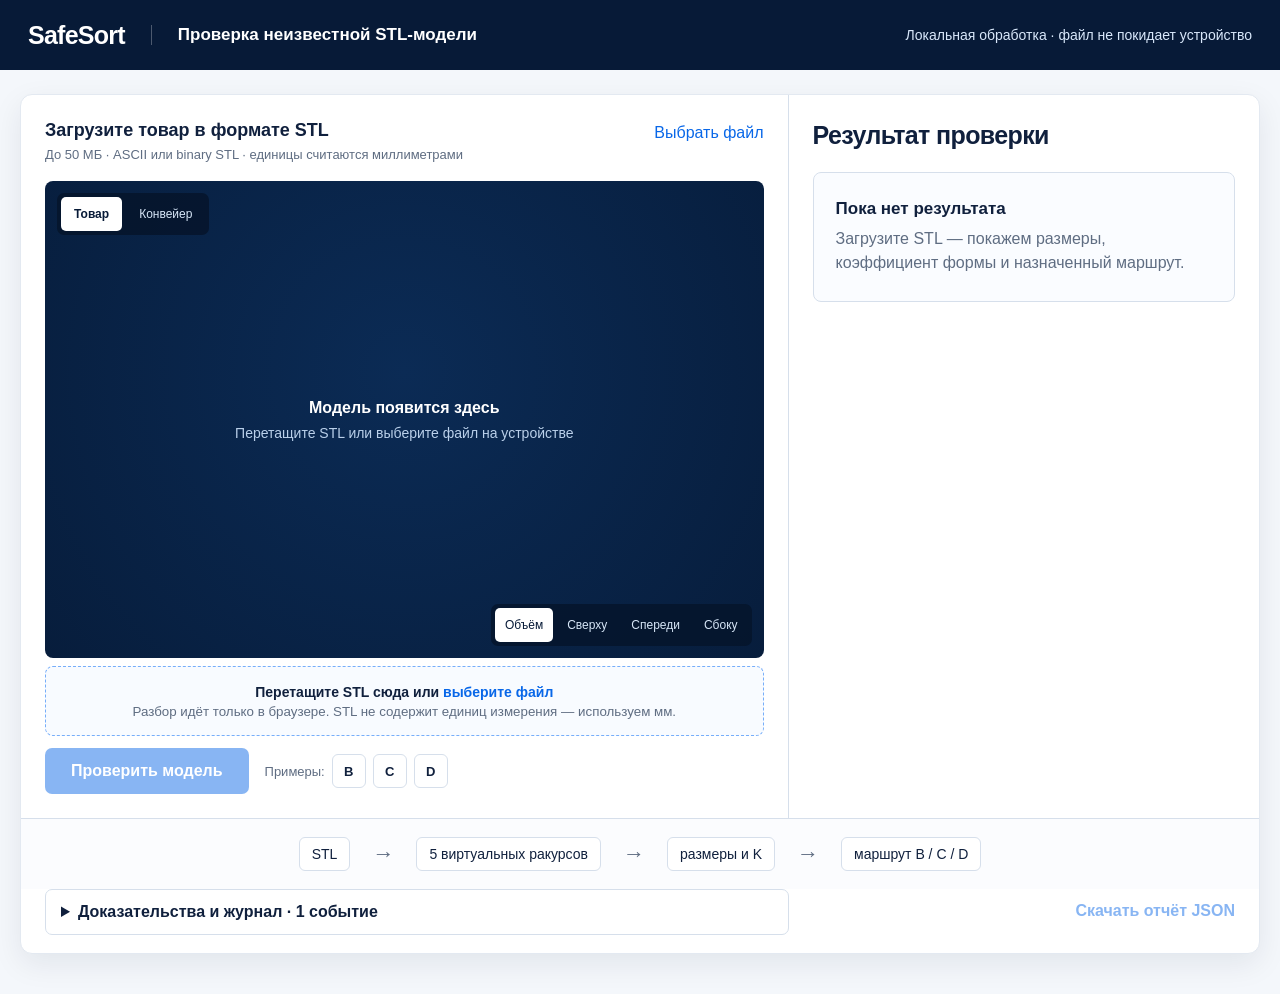
<file: web/index.html>
<!doctype html>
<html lang="ru">
<head>
  <meta charset="utf-8">
  <meta name="viewport" content="width=device-width, initial-scale=1">
  <meta name="description" content="SafeSort — локальная проверка STL-моделей и объяснимое назначение маршрута B, C или D.">
  <meta name="theme-color" content="#071a37">
  <title>SafeSort — проверка неизвестной STL-модели</title>
  <link rel="stylesheet" href="styles.css">
</head>
<body>
  <header class="topbar">
    <a class="brand" href="./" aria-label="SafeSort — на главную">SafeSort</a>
    <p class="page-title">Проверка неизвестной STL-модели</p>
    <p class="privacy-note">Локальная обработка · файл не покидает устройство</p>
  </header>

  <main class="workspace" id="main">
    <section class="model-panel" aria-labelledby="model-title">
      <div class="filebar">
        <div>
          <h1 id="model-title">Загрузите товар в формате STL</h1>
          <p id="file-meta">До 50 МБ · ASCII или binary STL · единицы считаются миллиметрами</p>
        </div>
        <button class="text-button" id="change-file" type="button">Выбрать файл</button>
      </div>

      <div class="viewer-shell" id="viewer-shell">
        <div class="mode-buttons" aria-label="Режим демонстрации">
          <button type="button" data-mode="model" aria-pressed="true">Товар</button>
          <button type="button" data-mode="conveyor" aria-pressed="false">Конвейер</button>
        </div>
        <canvas id="viewer" width="900" height="560" tabindex="0" aria-label="Трёхмерный просмотр загруженной STL-модели. Модель можно вращать перетаскиванием."></canvas>
        <div class="empty-view" id="empty-view">
          <strong>Модель появится здесь</strong>
          <span>Перетащите STL или выберите файл на устройстве</span>
        </div>
        <div class="loading-view" id="loading-view" role="status" hidden>
          <span class="spinner" aria-hidden="true"></span>
          <strong>Проверяем геометрию…</strong>
        </div>
        <div class="view-buttons" aria-label="Ракурс модели">
          <button type="button" data-view="iso" aria-pressed="true">Объём</button>
          <button type="button" data-view="top" aria-pressed="false">Сверху</button>
          <button type="button" data-view="front" aria-pressed="false">Спереди</button>
          <button type="button" data-view="side" aria-pressed="false">Сбоку</button>
        </div>
      </div>

      <label class="dropzone" id="dropzone" for="stl-input">
        <input id="stl-input" type="file" accept=".stl,model/stl,application/sla" aria-describedby="upload-help">
        <strong>Перетащите STL сюда или <span>выберите файл</span></strong>
        <small id="upload-help">Разбор идёт только в браузере. STL не содержит единиц измерения — используем мм.</small>
      </label>

      <div class="actions">
        <button class="primary-button" id="run-check" type="button" disabled>Проверить модель</button>
        <div class="examples" aria-label="Учебные примеры">
          <span>Примеры:</span>
          <button type="button" data-sample="B">B</button>
          <button type="button" data-sample="C">C</button>
          <button type="button" data-sample="D">D</button>
        </div>
      </div>
    </section>

    <aside class="result-panel" aria-labelledby="result-title">
      <h2 id="result-title">Результат проверки</h2>
      <div class="empty-result" id="empty-result">
        <strong>Пока нет результата</strong>
        <p>Загрузите STL — покажем размеры, коэффициент формы и назначенный маршрут.</p>
      </div>

      <div id="result-content" hidden>
        <table>
          <caption class="sr-only">Измеренные параметры модели</caption>
          <thead><tr><th>Параметр</th><th>Значение</th><th>Ед.</th></tr></thead>
          <tbody>
            <tr><th scope="row">Длина (L)</th><td id="metric-length">—</td><td>мм</td></tr>
            <tr><th scope="row">Ширина (W)</th><td id="metric-width">—</td><td>мм</td></tr>
            <tr><th scope="row">Высота (H)</th><td id="metric-height">—</td><td>мм</td></tr>
            <tr><th scope="row">Оценка K</th><td id="metric-k">—</td><td>—</td></tr>
          </tbody>
        </table>
        <p class="formula">K = r вписанной окружности / R описанной окружности</p>

        <section class="route-card" id="route-card" aria-live="polite">
          <div class="route-heading">
            <span class="route-letter" id="route-letter">—</span>
            <div><strong id="route-name">Маршрут не определён</strong><span id="route-subtitle"></span></div>
          </div>
          <p><strong>Причина:</strong> <span id="route-reason">—</span></p>
          <p class="cycle-status"><strong>Конвейер:</strong> <span id="cycle-status">ожидает запуска</span></p>
        </section>

        <div class="cycle-actions">
          <button type="button" id="repeat-cycle">Повторить цикл</button>
          <button type="button" id="fault-cycle">Показать отказ</button>
        </div>

        <div class="legend" aria-label="Назначение маршрутов">
          <span><i class="legend-b"></i>B — стандарт</span>
          <span><i class="legend-c"></i>C — габарит</span>
          <span><i class="legend-d"></i>D — круглая форма</span>
        </div>
      </div>

      <section class="error-card" id="error-card" role="alert" hidden>
        <strong>Не удалось проверить STL</strong>
        <p id="error-message"></p>
        <button type="button" id="retry-button">Выбрать другой файл</button>
      </section>
    </aside>

    <section class="process-strip" aria-label="Как работает решение">
      <span>STL</span><b aria-hidden="true">→</b><span>5 виртуальных ракурсов</span><b aria-hidden="true">→</b><span>размеры и K</span><b aria-hidden="true">→</b><span id="process-route">маршрут B / C / D</span>
    </section>

    <details class="evidence" id="evidence">
      <summary>Доказательства и журнал · <span id="event-count">0 событий</span></summary>
      <ol id="event-log"></ol>
    </details>
    <button class="report-button" id="download-report" type="button" disabled>Скачать отчёт JSON</button>
  </main>

  <p class="status-live sr-only" id="status-live" aria-live="polite"></p>
  <script src="app.js" defer></script>
</body>
</html>
</file>
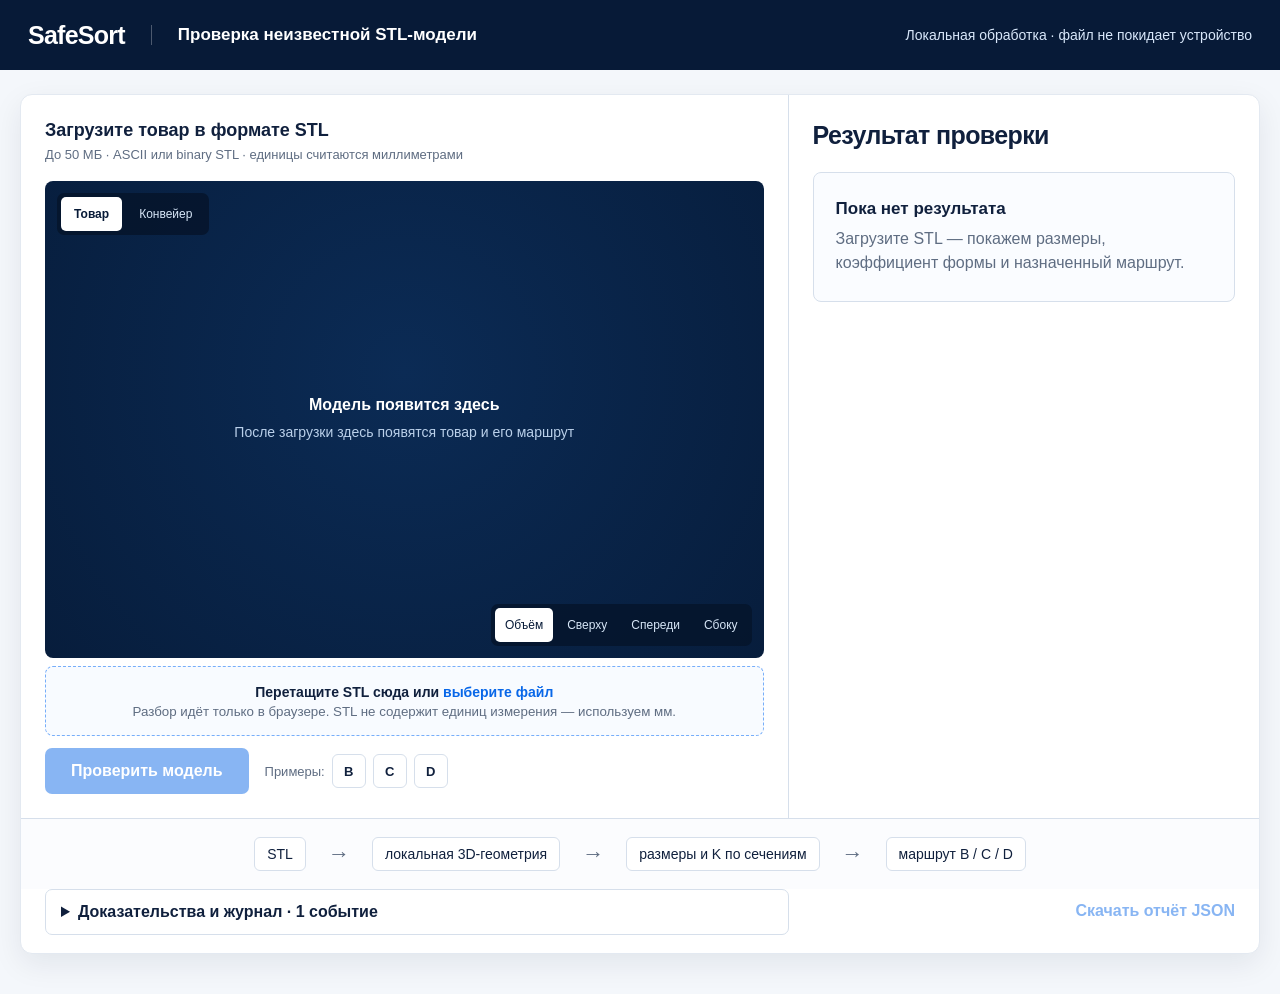
<file: submission/final/web/index.html>
<!doctype html>
<html lang="ru">
<head>
  <meta charset="utf-8">
  <meta name="viewport" content="width=device-width, initial-scale=1">
  <meta name="description" content="SafeSort — локальная проверка STL-моделей и объяснимое назначение маршрута B, C или D.">
  <meta name="theme-color" content="#071a37">
  <title>SafeSort — проверка неизвестной STL-модели</title>
  <link rel="stylesheet" href="styles.css?v=7">
</head>
<body>
  <header class="topbar">
    <a class="brand" href="./" aria-label="SafeSort — на главную">SafeSort</a>
    <p class="page-title">Проверка неизвестной STL-модели</p>
    <p class="privacy-note">Локальная обработка · файл не покидает устройство</p>
  </header>

  <main class="workspace" id="main">
    <section class="model-panel" aria-labelledby="model-title">
      <div class="filebar">
        <div>
          <h1 id="model-title">Загрузите товар в формате STL</h1>
          <p id="file-meta">До 50 МБ · ASCII или binary STL · единицы считаются миллиметрами</p>
        </div>
      </div>

      <div class="viewer-shell" id="viewer-shell">
        <div class="mode-buttons" aria-label="Режим демонстрации">
          <button type="button" data-mode="model" aria-pressed="true">Товар</button>
          <button type="button" data-mode="conveyor" aria-pressed="false">Конвейер</button>
        </div>
        <canvas id="viewer" width="900" height="560" tabindex="0" aria-label="Трёхмерный просмотр загруженной STL-модели. Модель можно вращать перетаскиванием."></canvas>
        <div class="empty-view" id="empty-view">
          <strong>Модель появится здесь</strong>
          <span>После загрузки здесь появятся товар и его маршрут</span>
        </div>
        <div class="loading-view" id="loading-view" role="status" hidden>
          <span class="spinner" aria-hidden="true"></span>
          <strong>Проверяем геометрию…</strong>
        </div>
        <div class="view-buttons" aria-label="Ракурс модели">
          <button type="button" data-view="iso" aria-pressed="true">Объём</button>
          <button type="button" data-view="top" aria-pressed="false">Сверху</button>
          <button type="button" data-view="front" aria-pressed="false">Спереди</button>
          <button type="button" data-view="side" aria-pressed="false">Сбоку</button>
        </div>
      </div>

      <label class="dropzone" id="dropzone" for="stl-input">
        <input id="stl-input" type="file" accept=".stl,model/stl,application/sla" aria-describedby="upload-help">
        <strong>Перетащите STL сюда или <span>выберите файл</span></strong>
        <small id="upload-help">Разбор идёт только в браузере. STL не содержит единиц измерения — используем мм.</small>
      </label>

      <div class="actions">
        <button class="primary-button" id="run-check" type="button" disabled>Проверить модель</button>
        <div class="examples" aria-label="Учебные примеры">
          <span>Примеры:</span>
          <button type="button" data-sample="B">B</button>
          <button type="button" data-sample="C">C</button>
          <button type="button" data-sample="D">D</button>
        </div>
      </div>
    </section>

    <aside class="result-panel" aria-labelledby="result-title">
      <h2 id="result-title">Результат проверки</h2>
      <div class="empty-result" id="empty-result">
        <strong>Пока нет результата</strong>
        <p>Загрузите STL — покажем размеры, коэффициент формы и назначенный маршрут.</p>
      </div>

      <div id="result-content" hidden>
        <table>
          <caption class="sr-only">Измеренные параметры модели</caption>
          <thead><tr><th>Параметр</th><th>Значение</th><th>Ед.</th></tr></thead>
          <tbody>
            <tr><th scope="row">Длина (L)</th><td id="metric-length">—</td><td>мм</td></tr>
            <tr><th scope="row">Ширина (W)</th><td id="metric-width">—</td><td>мм</td></tr>
            <tr><th scope="row">Высота (H)</th><td id="metric-height">—</td><td>мм</td></tr>
            <tr><th scope="row">Оценка K</th><td id="metric-k">—</td><td>—</td></tr>
          </tbody>
        </table>
        <p class="formula">K = r вписанной окружности / R описанной окружности</p>

        <section class="route-card" id="route-card" aria-live="polite">
          <div class="route-heading">
            <span class="route-letter" id="route-letter">—</span>
            <div><strong id="route-name">Маршрут не определён</strong><span id="route-subtitle"></span></div>
          </div>
          <p><strong>Причина:</strong> <span id="route-reason">—</span></p>
          <p class="cycle-status"><strong>Конвейер:</strong> <span id="cycle-status">ожидает запуска</span></p>
        </section>

        <div class="cycle-actions">
          <button type="button" id="repeat-cycle">Повторить цикл</button>
          <button type="button" id="fault-cycle">Показать отказ</button>
        </div>

        <div class="legend" aria-label="Назначение маршрутов">
          <span><i class="legend-b"></i>B — стандарт</span>
          <span><i class="legend-c"></i>C — габарит</span>
          <span><i class="legend-d"></i>D — круглая форма</span>
        </div>
      </div>

      <section class="error-card" id="error-card" role="alert" hidden>
        <strong>Не удалось проверить STL</strong>
        <p id="error-message"></p>
        <p class="error-safe-state"><strong>Маршрут не создан.</strong> Конвейер остановлен, заслонки переведены в безопасное положение.</p>
        <button type="button" id="retry-button">Выбрать другой файл</button>
      </section>
    </aside>

    <section class="process-strip" aria-label="Как работает решение">
      <span>STL</span><b aria-hidden="true">→</b><span>локальная 3D-геометрия</span><b aria-hidden="true">→</b><span>размеры и K по сечениям</span><b aria-hidden="true">→</b><span id="process-route">маршрут B / C / D</span>
    </section>

    <details class="evidence" id="evidence">
      <summary>Доказательства и журнал · <span id="event-count">0 событий</span></summary>
      <ol id="event-log"></ol>
    </details>
    <button class="report-button" id="download-report" type="button" disabled>Скачать отчёт JSON</button>
  </main>

  <p class="status-live sr-only" id="status-live" aria-live="polite"></p>
    <script src="app.js?v=8" defer></script>
</body>
</html>
</file>
<file: web/styles.css>
:root {
  color-scheme: light;
  --navy: #071a37;
  --navy-2: #0b2b55;
  --ink: #10203d;
  --muted: #5f6d82;
  --line: #d6dfeb;
  --surface: #ffffff;
  --canvas: #071d3c;
  --blue: #0867e8;
  --blue-dark: #0554bf;
  --green: #16822a;
  --orange: #c55a00;
  --purple: #7021cc;
  --red: #b42318;
  --shadow: 0 10px 30px rgba(7, 26, 55, 0.08);
  font-family: Inter, "Segoe UI", Arial, sans-serif;
}

* { box-sizing: border-box; }

body {
  margin: 0;
  min-width: 320px;
  color: var(--ink);
  background: #f4f7fb;
}

button, input { font: inherit; }
button { cursor: pointer; }
button:disabled { cursor: not-allowed; opacity: 0.48; }

button:focus-visible, a:focus-visible, summary:focus-visible, canvas:focus-visible, .dropzone:focus-within {
  outline: 3px solid #8bc0ff;
  outline-offset: 3px;
}

.topbar {
  min-height: 70px;
  padding: 0 28px;
  display: grid;
  grid-template-columns: auto 1fr auto;
  align-items: center;
  gap: 26px;
  color: #fff;
  background: var(--navy);
}

.brand {
  color: #fff;
  font-size: 25px;
  font-weight: 800;
  letter-spacing: -0.03em;
  text-decoration: none;
}

.page-title {
  margin: 0;
  padding-left: 26px;
  border-left: 1px solid rgba(255, 255, 255, 0.28);
  font-size: 17px;
  font-weight: 650;
}

.privacy-note { margin: 0; color: #d9e8fb; font-size: 14px; }

.workspace {
  width: min(1450px, calc(100% - 40px));
  margin: 24px auto 40px;
  display: grid;
  grid-template-columns: minmax(0, 1.55fr) minmax(340px, 0.95fr);
  gap: 0;
  overflow: hidden;
  background: var(--surface);
  border: 1px solid #e3e9f1;
  border-radius: 12px;
  box-shadow: var(--shadow);
}

.model-panel, .result-panel { padding: 24px; }
.model-panel { border-right: 1px solid var(--line); }

.filebar {
  min-height: 48px;
  display: flex;
  align-items: flex-start;
  justify-content: space-between;
  gap: 16px;
}

.filebar h1 { margin: 0 0 5px; font-size: 18px; line-height: 1.3; }
.filebar p { margin: 0; color: var(--muted); font-size: 13px; }
.text-button { padding: 5px 0; border: 0; color: var(--blue); background: transparent; white-space: nowrap; }

.viewer-shell {
  position: relative;
  height: min(53vh, 560px);
  min-height: 360px;
  margin-top: 14px;
  overflow: hidden;
  border-radius: 8px;
  background: radial-gradient(circle at 50% 40%, var(--navy-2), var(--canvas));
}

#viewer { width: 100%; height: 100%; display: block; touch-action: none; }
.empty-view, .loading-view {
  position: absolute;
  inset: 0;
  display: flex;
  flex-direction: column;
  align-items: center;
  justify-content: center;
  gap: 8px;
  color: #fff;
  text-align: center;
}
.empty-view span { color: #bad0ea; font-size: 14px; }
.loading-view[hidden] { display: none; }
.spinner { width: 30px; height: 30px; border: 3px solid #6986a6; border-top-color: #fff; border-radius: 50%; animation: spin 0.8s linear infinite; }

.mode-buttons {
  position: absolute;
  z-index: 2;
  left: 12px;
  top: 12px;
  display: flex;
  gap: 4px;
  padding: 4px;
  border-radius: 7px;
  background: rgba(5, 20, 42, 0.82);
}
.mode-buttons button { min-height: 34px; padding: 0 13px; border: 0; border-radius: 5px; color: #d7e6f7; background: transparent; font-size: 12px; }
.mode-buttons button[aria-pressed="true"] { color: var(--navy); background: #fff; font-weight: 700; }

.view-buttons {
  position: absolute;
  right: 12px;
  bottom: 12px;
  display: flex;
  gap: 4px;
  padding: 4px;
  border-radius: 7px;
  background: rgba(5, 20, 42, 0.78);
}
.view-buttons button { min-height: 34px; padding: 0 10px; border: 0; border-radius: 5px; color: #d7e6f7; background: transparent; font-size: 12px; }
.view-buttons button[aria-pressed="true"] { color: var(--navy); background: #fff; }

.dropzone {
  min-height: 70px;
  margin-top: 8px;
  padding: 12px 18px;
  display: flex;
  flex-direction: column;
  align-items: center;
  justify-content: center;
  gap: 4px;
  border: 1.5px dashed #77aefa;
  border-radius: 8px;
  background: #f8fbff;
  text-align: center;
  cursor: pointer;
}
.dropzone.dragging { border-color: var(--blue); background: #eaf3ff; }
.dropzone input { position: absolute; width: 1px; height: 1px; opacity: 0; }
.dropzone strong { font-size: 14px; }
.dropzone strong span { color: var(--blue); }
.dropzone small { color: var(--muted); }

.actions { margin-top: 12px; display: flex; align-items: center; gap: 16px; }
.primary-button { min-height: 46px; padding: 0 26px; border: 0; border-radius: 7px; color: #fff; background: var(--blue); font-weight: 700; }
.primary-button:hover:not(:disabled) { background: var(--blue-dark); }
.examples { display: flex; align-items: center; gap: 7px; color: var(--muted); font-size: 13px; }
.examples button { min-width: 34px; min-height: 34px; border: 1px solid var(--line); border-radius: 6px; color: var(--ink); background: #fff; font-weight: 700; }

.result-panel h2 { margin: 2px 0 22px; font-size: 25px; letter-spacing: -0.025em; }
.empty-result { padding: 26px 22px; border: 1px solid var(--line); border-radius: 8px; background: #fafcff; }
.empty-result strong { font-size: 17px; }
.empty-result p { margin: 8px 0 0; color: var(--muted); line-height: 1.5; }

table { width: 100%; border-collapse: collapse; }
th, td { padding: 12px 5px; border-bottom: 1px solid var(--line); text-align: left; }
thead th { padding-top: 0; color: var(--muted); font-size: 12px; font-weight: 500; }
tbody th { font-size: 14px; font-weight: 500; }
tbody td:nth-child(2) { font-weight: 700; }
.formula { margin: 10px 0 18px; color: var(--muted); font-size: 12px; }

.route-card { border: 2px solid currentColor; border-radius: 9px; color: var(--green); }
.route-heading { display: flex; align-items: center; gap: 14px; padding: 18px; }
.route-letter { flex: 0 0 54px; height: 54px; display: grid; place-items: center; border-radius: 50%; color: #fff; background: currentColor; font-size: 30px; font-weight: 800; }
.route-heading strong { display: block; font-size: 23px; }
.route-heading div span { display: block; margin-top: 3px; color: currentColor; }
.route-card > p { margin: 0; padding: 15px 18px; border-top: 1px solid color-mix(in srgb, currentColor 30%, white); color: var(--ink); line-height: 1.45; }
.route-card > p.cycle-status { padding-top: 0; border-top: 0; color: var(--muted); font-size: 13px; }
.route-card.route-c { color: var(--orange); }
.route-card.route-d { color: var(--purple); }

.cycle-actions { margin-top: 10px; display: flex; gap: 8px; }
.cycle-actions button { min-height: 38px; padding: 0 12px; border: 1px solid var(--line); border-radius: 6px; color: var(--ink); background: #fff; font-size: 13px; font-weight: 650; }
.cycle-actions button:hover { border-color: #8aa7c7; background: #f7faff; }

.legend { margin-top: 18px; display: flex; flex-wrap: wrap; gap: 8px 16px; color: var(--muted); font-size: 12px; }
.legend span { display: flex; align-items: center; gap: 6px; }
.legend i { width: 9px; height: 9px; border-radius: 2px; background: var(--green); }
.legend .legend-c { background: var(--orange); }
.legend .legend-d { background: var(--purple); }

.error-card { padding: 18px; border: 1px solid #f0aaa4; border-radius: 8px; color: #7a271a; background: #fff5f4; }
.error-card p { line-height: 1.5; }
.error-card button { min-height: 40px; padding: 0 14px; border: 1px solid #d92d20; border-radius: 6px; color: #7a271a; background: #fff; font-weight: 650; }

.process-strip { grid-column: 1 / -1; padding: 18px 24px; display: flex; align-items: center; justify-content: center; gap: 22px; border-top: 1px solid var(--line); color: var(--ink); background: #fbfcfe; font-size: 14px; }
.process-strip span { padding: 8px 12px; border: 1px solid var(--line); border-radius: 6px; background: #fff; }
.process-strip b { color: var(--muted); font-size: 22px; font-weight: 400; }

.evidence { grid-column: 1 / 2; margin: 0 0 18px 24px; border: 1px solid var(--line); border-radius: 7px; }
.evidence summary { padding: 13px 15px; cursor: pointer; font-weight: 650; }
.evidence ol { max-height: 180px; margin: 0; padding: 0 20px 15px 42px; overflow: auto; color: var(--muted); font: 12px/1.6 Consolas, monospace; }
.report-button { align-self: start; justify-self: end; margin: 0 24px 18px 14px; padding: 13px 0; border: 0; color: var(--blue); background: transparent; font-weight: 650; }

.sr-only { position: absolute !important; width: 1px; height: 1px; padding: 0; margin: -1px; overflow: hidden; clip: rect(0, 0, 0, 0); white-space: nowrap; border: 0; }

@keyframes spin { to { transform: rotate(360deg); } }
@media (prefers-reduced-motion: reduce) { *, *::before, *::after { scroll-behavior: auto !important; animation-duration: 0.01ms !important; } }

@media (max-width: 900px) {
  .topbar { grid-template-columns: auto 1fr; padding: 14px 20px; gap: 15px; }
  .privacy-note { grid-column: 1 / -1; }
  .workspace { width: min(100% - 24px, 720px); grid-template-columns: 1fr; }
  .model-panel { border-right: 0; border-bottom: 1px solid var(--line); }
  .process-strip, .evidence { grid-column: 1; }
  .evidence { margin-right: 24px; }
  .report-button { justify-self: start; margin-left: 24px; }
}

@media (max-width: 560px) {
  .topbar { display: block; }
  .page-title { margin-top: 9px; padding: 0; border: 0; }
  .privacy-note { margin-top: 8px; font-size: 12px; }
  .workspace { width: 100%; margin: 0; border: 0; border-radius: 0; }
  .model-panel, .result-panel { padding: 18px; }
  .filebar { display: block; }
  .text-button { margin-top: 7px; }
  .viewer-shell { min-height: 300px; }
  .view-buttons { left: 8px; right: 8px; overflow-x: auto; }
  .actions { align-items: stretch; flex-direction: column; }
  .examples { justify-content: center; }
  .process-strip { justify-content: flex-start; gap: 8px; overflow-x: auto; }
  .process-strip span { flex: 0 0 auto; }
}
</file>
<file: submission/final/web/styles.css>
:root {
  color-scheme: light;
  --navy: #071a37;
  --navy-2: #0b2b55;
  --ink: #10203d;
  --muted: #5f6d82;
  --line: #d6dfeb;
  --surface: #ffffff;
  --canvas: #071d3c;
  --blue: #0867e8;
  --blue-dark: #0554bf;
  --green: #16822a;
  --orange: #c55a00;
  --purple: #7021cc;
  --red: #b42318;
  --shadow: 0 10px 30px rgba(7, 26, 55, 0.08);
  font-family: Inter, "Segoe UI", Arial, sans-serif;
}

* { box-sizing: border-box; }
[hidden] { display: none !important; }

body {
  margin: 0;
  min-width: 320px;
  color: var(--ink);
  background: #f4f7fb;
}

button, input { font: inherit; }
button { cursor: pointer; }
button:disabled { cursor: not-allowed; opacity: 0.48; }

button:focus-visible, a:focus-visible, summary:focus-visible, canvas:focus-visible, .dropzone:focus-within {
  outline: 3px solid #8bc0ff;
  outline-offset: 3px;
}

.topbar {
  min-height: 70px;
  padding: 0 28px;
  display: grid;
  grid-template-columns: auto 1fr auto;
  align-items: center;
  gap: 26px;
  color: #fff;
  background: var(--navy);
}

.brand {
  color: #fff;
  font-size: 25px;
  font-weight: 800;
  letter-spacing: -0.03em;
  text-decoration: none;
}

.page-title {
  margin: 0;
  padding-left: 26px;
  border-left: 1px solid rgba(255, 255, 255, 0.28);
  font-size: 17px;
  font-weight: 650;
}

.privacy-note { margin: 0; color: #d9e8fb; font-size: 14px; }

.workspace {
  width: min(1450px, calc(100% - 40px));
  margin: 24px auto 40px;
  display: grid;
  grid-template-columns: minmax(0, 1.55fr) minmax(340px, 0.95fr);
  gap: 0;
  overflow: hidden;
  background: var(--surface);
  border: 1px solid #e3e9f1;
  border-radius: 12px;
  box-shadow: var(--shadow);
}

.model-panel, .result-panel { padding: 24px; }
.model-panel { border-right: 1px solid var(--line); }

.filebar {
  min-height: 48px;
  display: flex;
  align-items: flex-start;
  justify-content: space-between;
  gap: 16px;
}

.filebar h1 { margin: 0 0 5px; font-size: 18px; line-height: 1.3; }
.filebar p { margin: 0; color: var(--muted); font-size: 13px; }
.text-button { padding: 5px 0; border: 0; color: var(--blue); background: transparent; white-space: nowrap; }

.viewer-shell {
  position: relative;
  height: min(53vh, 560px);
  min-height: 360px;
  margin-top: 14px;
  overflow: hidden;
  border-radius: 8px;
  background: radial-gradient(circle at 50% 40%, var(--navy-2), var(--canvas));
}

#viewer { width: 100%; height: 100%; display: block; touch-action: none; }
.empty-view, .loading-view {
  position: absolute;
  inset: 0;
  display: flex;
  flex-direction: column;
  align-items: center;
  justify-content: center;
  gap: 8px;
  color: #fff;
  text-align: center;
}
.empty-view span {
  max-width: calc(100% - 32px);
  color: #bad0ea;
  font-size: 14px;
  line-height: 1.45;
}
.empty-view[hidden] { display: none; }
.loading-view[hidden] { display: none; }
.spinner { width: 30px; height: 30px; border: 3px solid #6986a6; border-top-color: #fff; border-radius: 50%; animation: spin 0.8s linear infinite; }

.mode-buttons {
  position: absolute;
  z-index: 2;
  left: 12px;
  top: 12px;
  display: flex;
  gap: 4px;
  padding: 4px;
  border-radius: 7px;
  background: rgba(5, 20, 42, 0.82);
}
.mode-buttons button { min-height: 34px; padding: 0 13px; border: 0; border-radius: 5px; color: #d7e6f7; background: transparent; font-size: 12px; }
.mode-buttons button[aria-pressed="true"] { color: var(--navy); background: #fff; font-weight: 700; }

.view-buttons {
  position: absolute;
  right: 12px;
  bottom: 12px;
  display: flex;
  gap: 4px;
  padding: 4px;
  border-radius: 7px;
  background: rgba(5, 20, 42, 0.78);
}
.view-buttons button { min-height: 34px; padding: 0 10px; border: 0; border-radius: 5px; color: #d7e6f7; background: transparent; font-size: 12px; }
.view-buttons button[aria-pressed="true"] { color: var(--navy); background: #fff; }

.dropzone {
  min-height: 70px;
  margin-top: 8px;
  padding: 12px 18px;
  display: flex;
  flex-direction: column;
  align-items: center;
  justify-content: center;
  gap: 4px;
  border: 1.5px dashed #77aefa;
  border-radius: 8px;
  background: #f8fbff;
  text-align: center;
  cursor: pointer;
}
.dropzone.dragging { border-color: var(--blue); background: #eaf3ff; }
.dropzone input { position: absolute; width: 1px; height: 1px; opacity: 0; }
.dropzone strong { font-size: 14px; }
.dropzone strong span { color: var(--blue); }
.dropzone small { color: var(--muted); }

.actions { margin-top: 12px; display: flex; align-items: center; gap: 16px; }
.primary-button { min-height: 46px; padding: 0 26px; border: 0; border-radius: 7px; color: #fff; background: var(--blue); font-weight: 700; }
.primary-button:hover:not(:disabled) { background: var(--blue-dark); }
.examples { display: flex; align-items: center; gap: 7px; color: var(--muted); font-size: 13px; }
.examples button { min-width: 34px; min-height: 34px; border: 1px solid var(--line); border-radius: 6px; color: var(--ink); background: #fff; font-weight: 700; }

.result-panel h2 { margin: 2px 0 22px; font-size: 25px; letter-spacing: -0.025em; }
.empty-result { padding: 26px 22px; border: 1px solid var(--line); border-radius: 8px; background: #fafcff; }
.empty-result strong { font-size: 17px; }
.empty-result p { margin: 8px 0 0; color: var(--muted); line-height: 1.5; }

table { width: 100%; border-collapse: collapse; }
th, td { padding: 12px 5px; border-bottom: 1px solid var(--line); text-align: left; }
thead th { padding-top: 0; color: var(--muted); font-size: 12px; font-weight: 500; }
tbody th { font-size: 14px; font-weight: 500; }
tbody td:nth-child(2) { font-weight: 700; }
.formula { margin: 10px 0 18px; color: var(--muted); font-size: 12px; }

.route-card { border: 2px solid currentColor; border-radius: 9px; color: var(--green); }
.route-heading { display: flex; align-items: center; gap: 14px; padding: 18px; }
.route-letter { flex: 0 0 54px; height: 54px; display: grid; place-items: center; border-radius: 50%; color: #fff; background: currentColor; font-size: 30px; font-weight: 800; }
.route-heading strong { display: block; font-size: 23px; }
.route-heading div span { display: block; margin-top: 3px; color: currentColor; }
.route-card > p { margin: 0; padding: 15px 18px; border-top: 1px solid color-mix(in srgb, currentColor 30%, white); color: var(--ink); line-height: 1.45; }
.route-card > p.cycle-status { padding-top: 0; border-top: 0; color: var(--muted); font-size: 13px; }
.route-card.route-c { color: var(--orange); }
.route-card.route-d { color: var(--purple); }

.cycle-actions { margin-top: 10px; display: flex; gap: 8px; }
.cycle-actions button { min-height: 38px; padding: 0 12px; border: 1px solid var(--line); border-radius: 6px; color: var(--ink); background: #fff; font-size: 13px; font-weight: 650; }
.cycle-actions button:hover { border-color: #8aa7c7; background: #f7faff; }

.legend { margin-top: 18px; display: flex; flex-wrap: wrap; gap: 8px 16px; color: var(--muted); font-size: 12px; }
.legend span { display: flex; align-items: center; gap: 6px; }
.legend i { width: 9px; height: 9px; border-radius: 2px; background: var(--green); }
.legend .legend-c { background: var(--orange); }
.legend .legend-d { background: var(--purple); }

.error-card { padding: 18px; border: 1px solid #f0aaa4; border-radius: 8px; color: #7a271a; background: #fff5f4; }
.error-card p { line-height: 1.5; }
.error-card .error-safe-state { margin-top: 10px; padding-top: 10px; border-top: 1px solid #f0aaa4; }
.error-card button { min-height: 40px; padding: 0 14px; border: 1px solid #d92d20; border-radius: 6px; color: #7a271a; background: #fff; font-weight: 650; }

.process-strip { grid-column: 1 / -1; padding: 18px 24px; display: flex; align-items: center; justify-content: center; gap: 22px; border-top: 1px solid var(--line); color: var(--ink); background: #fbfcfe; font-size: 14px; }
.process-strip span { padding: 8px 12px; border: 1px solid var(--line); border-radius: 6px; background: #fff; }
.process-strip b { color: var(--muted); font-size: 22px; font-weight: 400; }

.evidence { grid-column: 1 / 2; margin: 0 0 18px 24px; border: 1px solid var(--line); border-radius: 7px; }
.evidence summary { padding: 13px 15px; cursor: pointer; font-weight: 650; }
.evidence ol { max-height: 180px; margin: 0; padding: 0 20px 15px 42px; overflow: auto; color: var(--muted); font: 12px/1.6 Consolas, monospace; }
.report-button { align-self: start; justify-self: end; margin: 0 24px 18px 14px; padding: 13px 0; border: 0; color: var(--blue); background: transparent; font-weight: 650; }

.sr-only { position: absolute !important; width: 1px; height: 1px; padding: 0; margin: -1px; overflow: hidden; clip: rect(0, 0, 0, 0); white-space: nowrap; border: 0; }

@keyframes spin { to { transform: rotate(360deg); } }
@media (prefers-reduced-motion: reduce) { *, *::before, *::after { scroll-behavior: auto !important; animation-duration: 0.01ms !important; } }

@media (max-width: 900px) {
  .topbar { grid-template-columns: auto 1fr; padding: 14px 20px; gap: 15px; }
  .privacy-note { grid-column: 1 / -1; }
  .workspace { width: min(100% - 24px, 720px); grid-template-columns: 1fr; }
  .model-panel { border-right: 0; border-bottom: 1px solid var(--line); }
  .process-strip, .evidence { grid-column: 1; }
  .evidence { margin-right: 24px; }
  .report-button { justify-self: start; margin-left: 24px; }
}

@media (max-width: 560px) {
  .topbar { display: block; }
  .page-title { margin-top: 9px; padding: 0; border: 0; }
  .privacy-note { margin-top: 8px; font-size: 12px; }
  .workspace { width: 100%; margin: 0; border: 0; border-radius: 0; }
  .model-panel, .result-panel { padding: 18px; }
  .filebar { display: block; }
  .text-button { margin-top: 7px; }
  .viewer-shell { min-height: 300px; }
  .view-buttons { left: 8px; right: 8px; overflow-x: auto; }
  .actions { align-items: stretch; flex-direction: column; }
  .examples { justify-content: center; }
  .process-strip { flex-wrap: wrap; justify-content: center; gap: 8px; overflow: visible; }
  .process-strip span { flex: 0 0 auto; }
  .process-strip b { font-size: 16px; }
}
</file>
